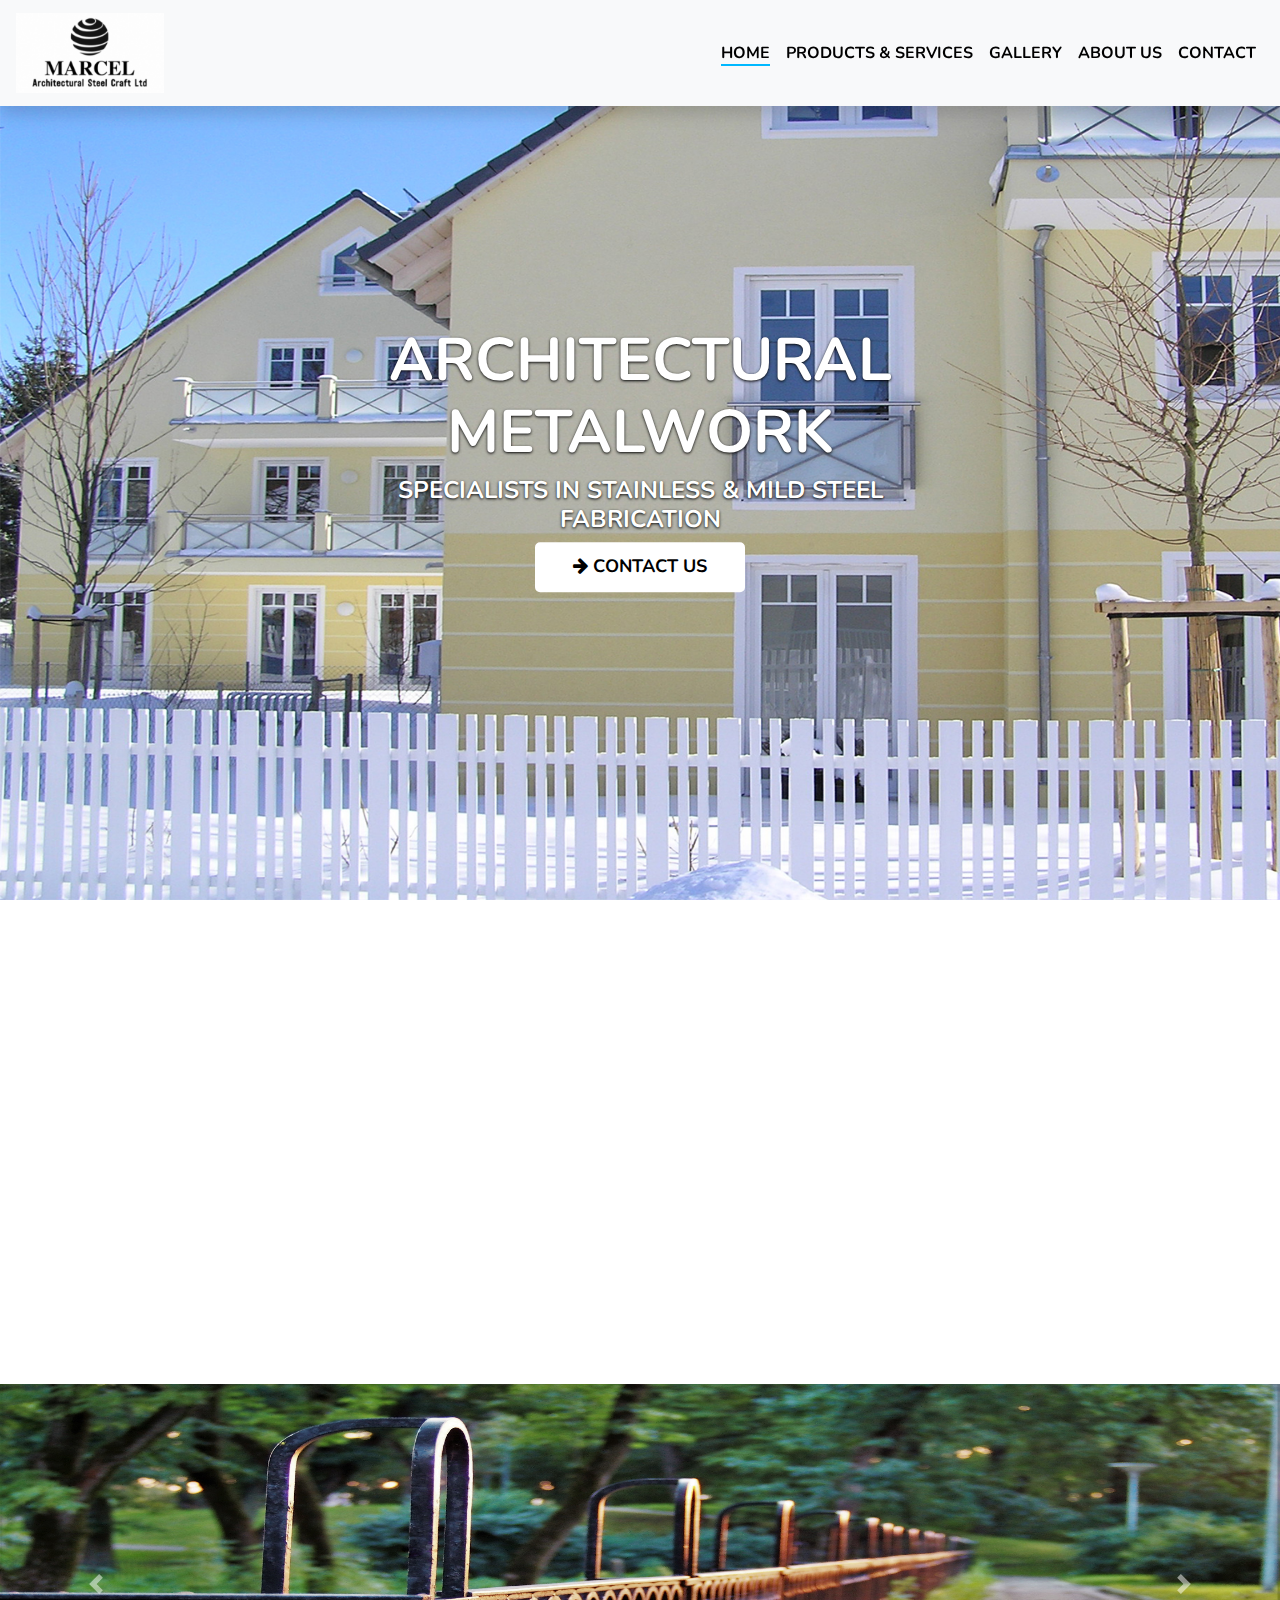
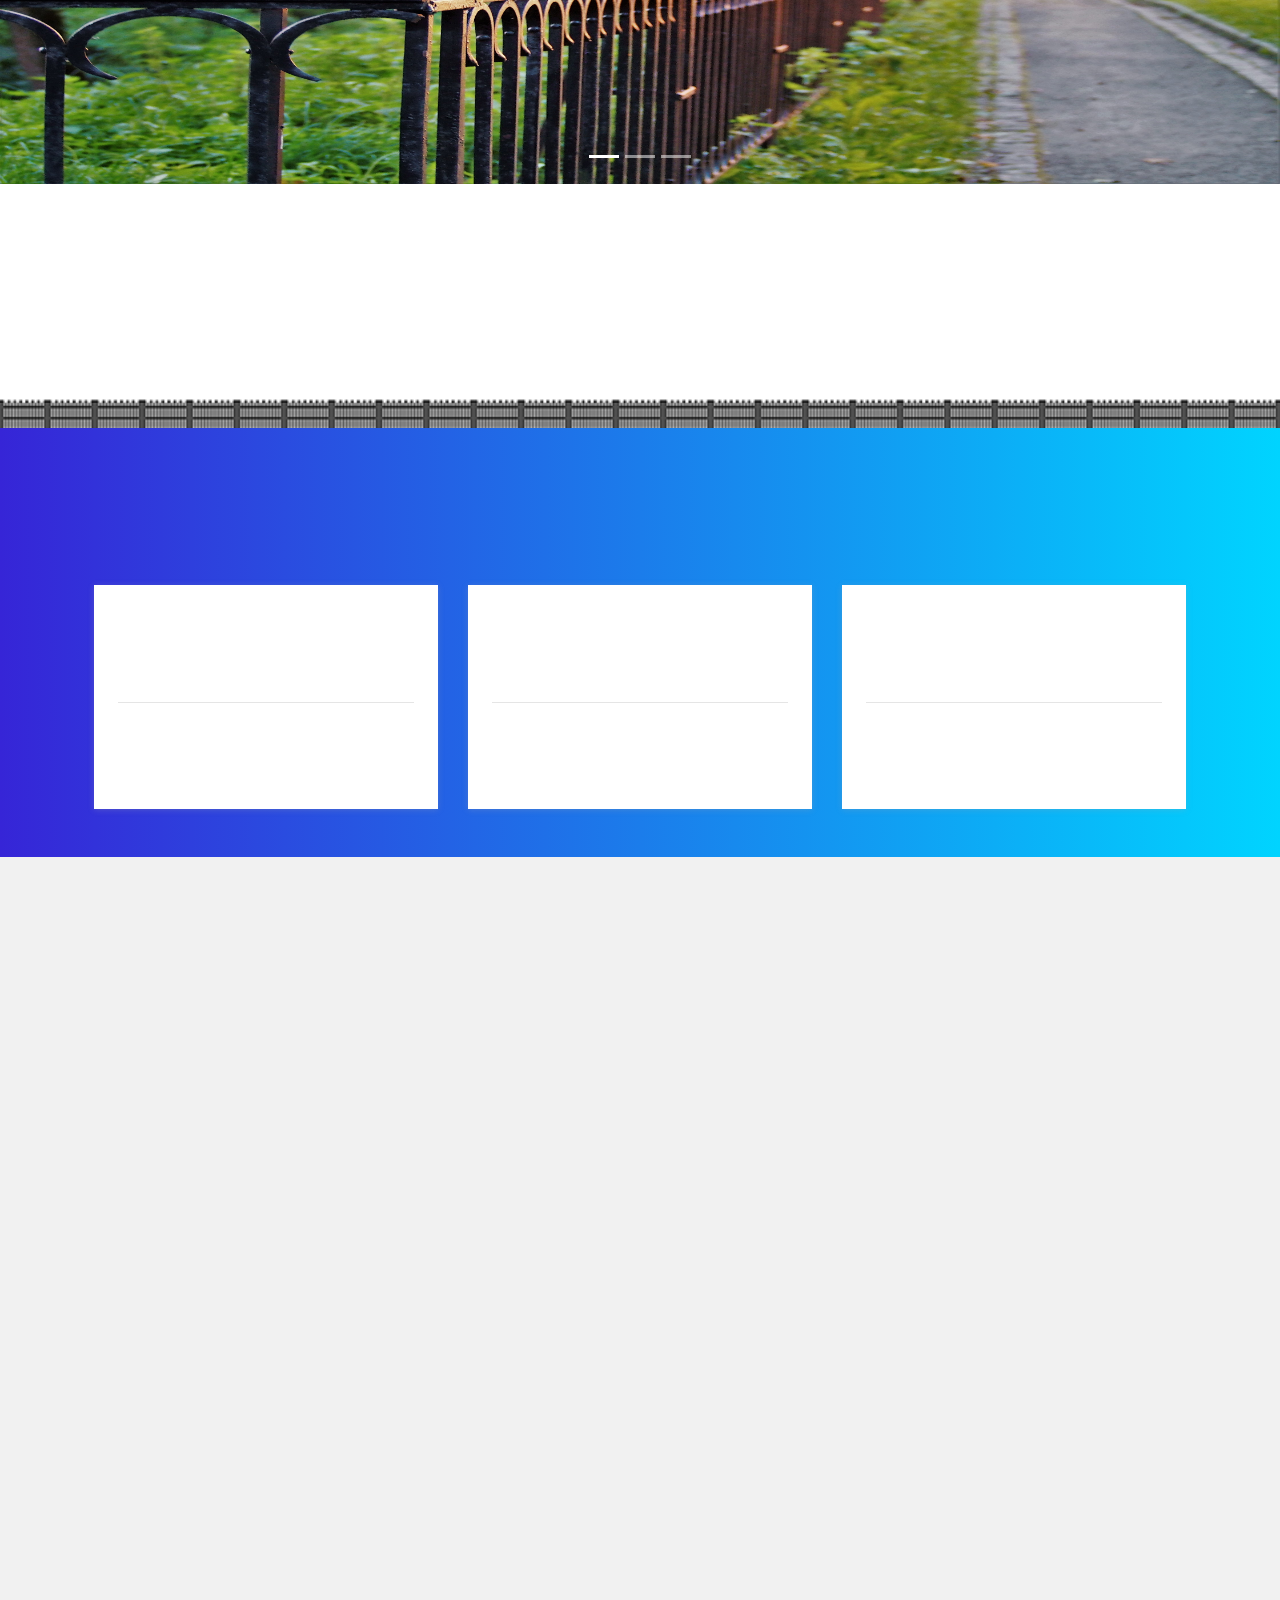
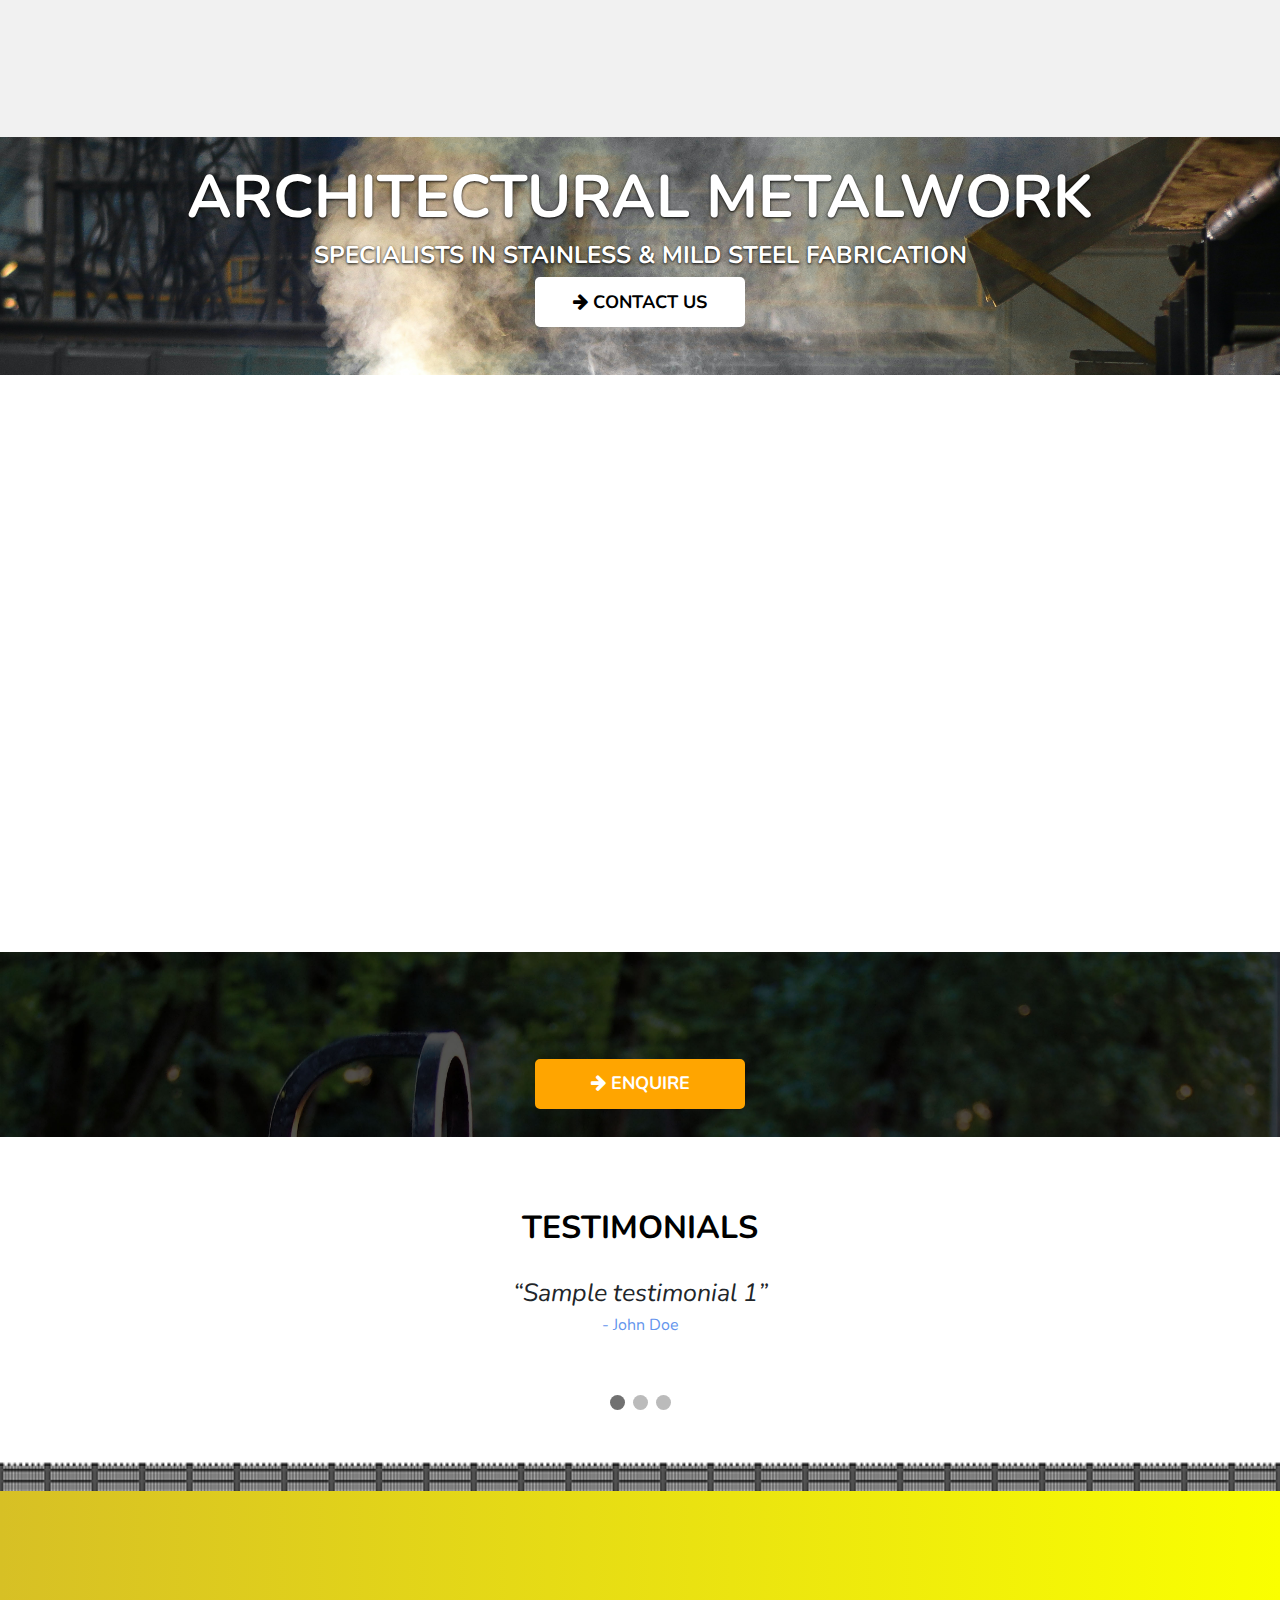
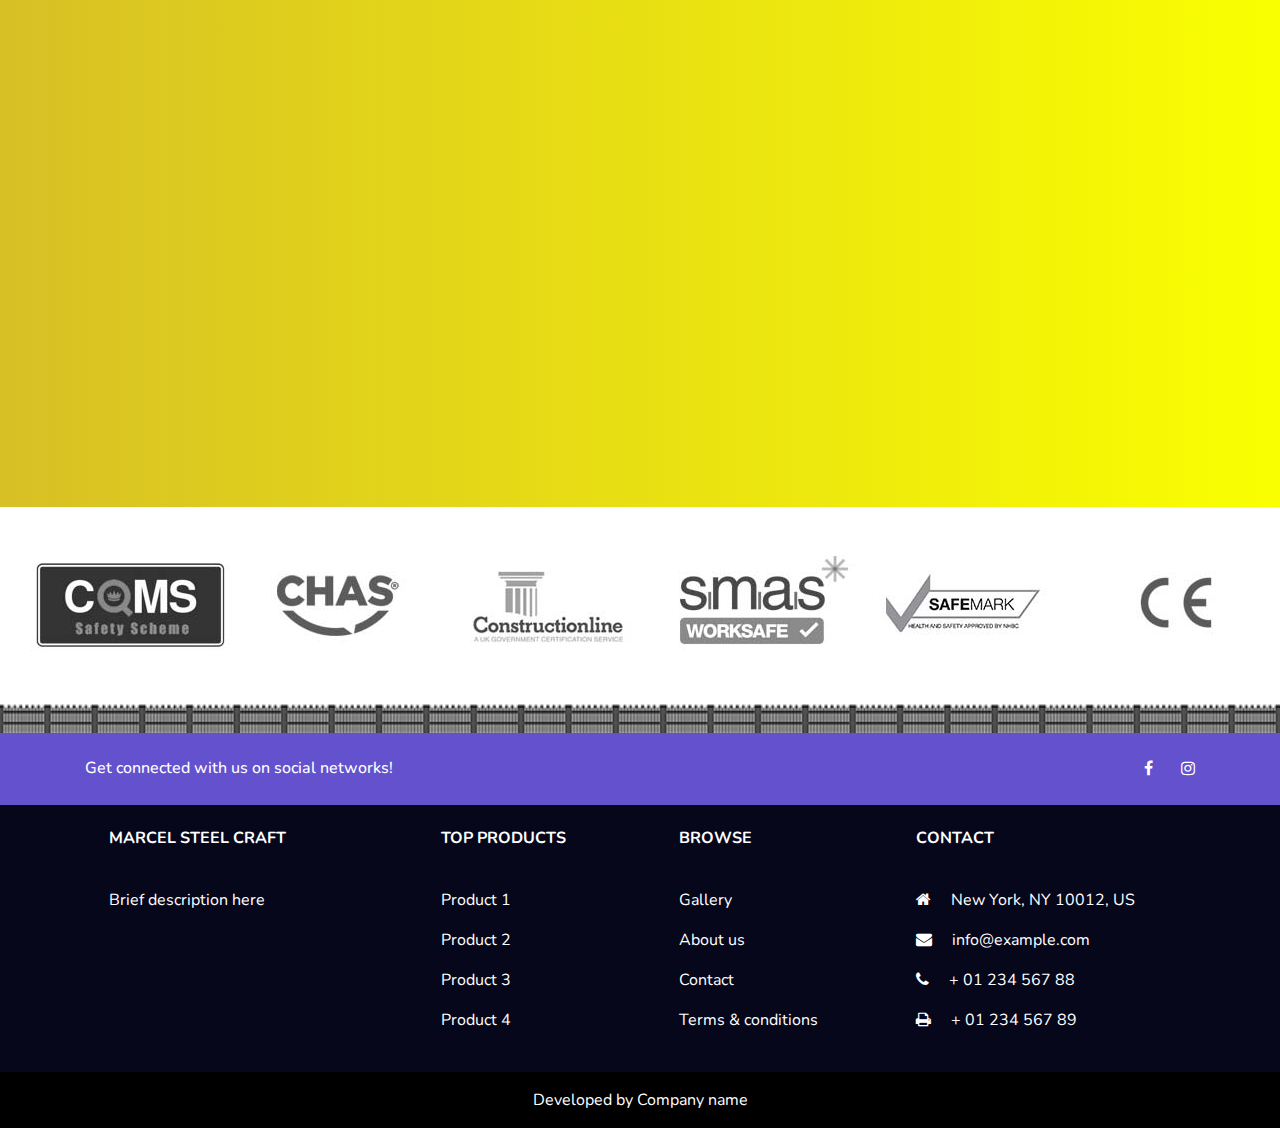
<file: index.html>
<!DOCTYPE html>
<html>
   <head>
      <title>Home</title>
      <meta charset="utf-8">
      <meta name="viewport" content="width=device-width, initial-scale=1">
      <script src="https://ajax.googleapis.com/ajax/libs/jquery/3.5.1/jquery.min.js"></script>
      <script src="script.js"></script>
      <link rel="stylesheet" href="style.css" />
      <link rel="stylesheet" href="https://stackpath.bootstrapcdn.com/font-awesome/4.7.0/css/font-awesome.min.css" />
      <link rel="stylesheet" href="https://maxcdn.bootstrapcdn.com/bootstrap/4.5.2/css/bootstrap.min.css" />
      <script src="https://maxcdn.bootstrapcdn.com/bootstrap/4.5.2/js/bootstrap.min.js"></script>
      <link rel="stylesheet" href="https://unpkg.com/aos@next/dist/aos.css" />
      <link rel="stylesheet" href="https://stackpath.bootstrapcdn.com/font-awesome/4.7.0/css/font-awesome.min.css" />
      <link rel="shortcut icon" type="image/png" href="" />
   </head>
   <body>
      <nav id="navbar" class="navbar nav-cu navbar-expand-md bg-light fixed-top shadow justify-content-between">
         <a class="navbar-brand" href="#">
         <img id="logo"src="logo_.png" height="80">
         </a>
         <button class="navbar-toggler" type="button" data-toggle="collapse" data-target="#collapsibleNavbar">
         <span class="navbar-toggler-icon"></span>
         </button>
         <div class="navbar-collapse collapse w-100 order-3 dual-collapse2">
            <ul class="navbar-nav ml-auto font-weight-bold">
               <li class="nav-item">
                  <a class="nav-link" href="index.html"><span  style="border-bottom:2px solid #00b8ff; width: 5px;">HOME</span></a>
               </li>
               <li class="nav-item">
                  <a class="nav-link" href="#">PRODUCTS & SERVICES</a>
               </li>
               <li class="nav-item">
                  <a class="nav-link" href="gallery.html">GALLERY</a>
               </li>
               <li class="nav-item">
                  <a class="nav-link" href="about.html">ABOUT US</a>
               </li>
               <li class="nav-item">
                  <a class="nav-link" href="contact.html">CONTACT</a>
               </li>
            </ul>
         </div>
      </nav>
      <div class="container-fluid first">
         <div class="content-box">
            <hr style="border-top: transparent;!important;" />
            <h1 class="first-text text-center">ARCHITECTURAL METALWORK</h1>
            <h4 class="text-center" style="font-weight: bold; color: white; text-shadow: 0px 1px 3px #000000;">SPECIALISTS IN STAINLESS & MILD STEEL FABRICATION</h4>
            <div class="text-center">
               <a href="contact.html"> <button class="button_gen text-center"><i class="fa fa-arrow-right" aria-hidden="true"></i> CONTACT US</button></a>
            </div>
         </div>
      </div>
      <br />
      <br />
      <div class="container text-center pt-2" data-aos="fade-right" data-aos-once="true">
         <div class="col-12 col-md-7 container">
            <div class="m-4">
               <div class="row text-center">
                  <div class="col-12">
                     <h2 style="color: grey;">STEELCRAFT SPECIALISTS IN</h2>
                     <h2 class="font-weight-bold" style="font-size: 50px;">BESPOKE DESIGN</h2>
                  </div>
                  <div class="col-12">
                     <p style="line-height: 2;">
                        A family-run manufacturer established in 1989 based in Chester-le-Street, County Durham and primarily serving the North East but also selling nationwide via Forjj. Fabricators of architectural metalwork
                        including railings, gates, balustrade, handrail, stairs, balconies and secondary steelwork.
                     </p>
                  <a href="about.html">    <button class="button_gen_"><i class="fa fa-arrow-right" aria-hidden="true"></i> KNOW MORE</button> </a>
                  </div>
               </div>
            </div>
         </div>
      </div>
      <br />
      <br />
      <br />
      <div id="demo" class="carousel slide" data-ride="carousel">
         <ul class="carousel-indicators">
            <li data-target="#demo" data-slide-to="0" class="active"></li>
            <li data-target="#demo" data-slide-to="1"></li>
            <li data-target="#demo" data-slide-to="2"></li>
         </ul>
         <div class="carousel-inner">
            <div class="carousel-item active">
               <img class="carousel-image" src="c1.jpg" alt="" />
            </div>
            <div class="carousel-item">
               <img class="carousel-image" src="c2.jpg" alt="" />
            </div>
            <div class="carousel-item">
               <img class="carousel-image" src="c3.jpg" alt="" />
            </div>
         </div>
         <a class="carousel-control-prev" href="#demo" data-slide="prev">
         <span class="carousel-control-prev-icon"></span>
         </a>
         <a class="carousel-control-next" href="#demo" data-slide="next">
         <span class="carousel-control-next-icon"></span>
         </a>
      </div>
      <br />
      <div class="container pb-4 mt-2" data-aos="fade-right" data-aos-once="true">
         <div class="col-12 text-center pb-4">
            <h2 class="font-weight-bold">GOT A METALWORK PROJECT IN MIND</h2>
            <h4 style="color: #73ea36;">TALK TO US ABOUT OUR BESPOKE PROCESS</h4>
        <a href="contact.html">     <button class="button_gen_"><i class="fa fa-arrow-right" aria-hidden="true"></i> ENQUIRE</button> </a>
         </div>
      </div>
      <div class="container-fluid bggrid"> </div>
      <div class="text-center b_grey">
         <div class="container p-4">
            <div class="col-12 text-left" data-aos="fade-right" data-aos-once="true">
               <h3 style="color: white;">
                  STEELCRAFT SPECIALISTS IN
               </h3>
               <h2 style="color: white; font-size: 50px;">BESPOKE DESIGN</h2>
            </div>
            <div class="row text-center pb-4 mt-4">
               <div class="col-md-4">
                  <div class="p-4 card_new mt-2">
                     <h2 data-aos="fade-bottom" data-aos-once="true">Sample title one goes here</h2>
                     <hr />
                     <h4 data-aos="fade-bottom" data-aos-once="true">Sample desc one goes here</h4>
                  </div>
               </div>
               <div class="col-md-4">
                  <div class="p-4 card_new mt-2">
                     <h2 data-aos="fade-bottom" data-aos-once="true">Sample title two goes here</h2>
                     <hr />
                     <h4 data-aos="fade-bottom" data-aos-once="true">Sample desc one goes here</h4>
                  </div>
               </div>
               <div class="col-md-4">
                  <div class="p-4 card_new mt-2">
                     <h2 data-aos="fade-bottom" data-aos-once="true">Sample title three goes here</h2>
                     <hr />
                     <h4 data-aos="fade-bottom" data-aos-once="true">Sample desc one goes here</h4>
                  </div>
               </div>
            </div>
         </div>
      </div>
      <div class="text-center" style="background-color: #f1f1f1;">
         <br />
         <div class="container mt-2">
            <div class="col-12 text-left" data-aos="fade-left" data-aos-once="true">
               <h3 style="color: grey;">
                  OUR PRODUCTS
               </h3>
               <h2 style="color: black;">BESPOKE DESIGN</h2>
               <br />
            </div>
            <div class="row pb-4" data-aos="fade-right" data-aos-once="true">
               <div class="col-md-6 mb-4">
                  <img class="p_img" src="pimg.jpg" />
                  <h5 class="img_att">Interior fencing</h5>
               </div>
               <div class="col-md-6 mb-4" data-aos="fade-left" data-aos-once="true">
                  <img class="p_img" src="pimg.jpg" />
                  <h5 class="img_att">Interior fencing</h5>
               </div>
               <div class="col-md-6 mb-4" data-aos="fade-right" data-aos-once="true">
                  <img class="p_img" src="pimg.jpg" />
                  <h5 class="img_att">Interior fencing</h5>
               </div>
               <div class="col-md-6 mb-4" data-aos="fade-left" data-aos-once="true">
                  <img class="p_img" src="pimg.jpg" />
                  <h5 class="img_att">Interior fencing</h5>
               </div>
            </div>
         </div>
      </div>
      <section id="second">
         <div class="container-fluid second pb-4">
            <div class="text-center pb-4">
               <div class="row h-10 align-items-center justify-content-center text-center">
                  <div class="col-lg-10 align-self-end">
                     <h1 class="first-text text-center mt-4">ARCHITECTURAL METALWORK</h1>
                     <h4 class="text-center" style="font-weight: bold; color: white; text-shadow: 0px 1px 3px #000000;">SPECIALISTS IN STAINLESS & MILD STEEL FABRICATION</h4>
                     <div class="text-center">
                      <a href="contact.html">   <button class="button_gen text-center"><i class="fa fa-arrow-right" aria-hidden="true"></i> CONTACT US</button> </a>
                     </div>
                  </div>
               </div>
            </div>
         </div>
      </section>
      <br />
      <br />
      <br />
      <div class="row">
         <div class="col-12 text-center mb-4" data-aos="fade-right" data-aos-once="true">
            <h2 class="font-weight-bold">LOCATE US</h2>
         </div>
         <div class="col-12 col-md-6" data-aos="fade-top" data-aos-once="true">
            <h4 class="mb-4 text-center" style="text-transform: uppercase; color: black;">Head office address</h4>
            <iframe
               src="https://www.google.com/maps/embed?pb=!1m18!1m12!1m3!1d2403.999600824907!2d-1.484354984682574!3d52.948430212142725!2m3!1f0!2f0!3f0!3m2!1i1024!2i768!4f13.1!3m3!1m2!1s0x4879f15f07271345%3A0xe68c64ccff69f2b8!2s35%20Church%20Ln%20N%2C%20Darley%20Abbey%2C%20Derby%20DE22%201ES%2C%20UK!5e0!3m2!1sen!2sin!4v1624908049182!5m2!1sen!2sin"
               width="100%"
               height="350"
               style="border: 0;"
               allowfullscreen=""
               loading="lazy"
               ></iframe>
         </div>
         <div class="col-12 col-md-6" data-aos="fade-top" data-aos-once="true">
            <h4 class="mb-4 text-center" style="text-transform: uppercase; color: black;">Warehouse address</h4>
            <iframe
               src="https://www.google.com/maps/embed?pb=!1m18!1m12!1m3!1d2413.2165246130107!2d-1.2174702846897447!3d52.78240362450243!2m3!1f0!2f0!3f0!3m2!1i1024!2i768!4f13.1!3m3!1m2!1s0x4879e74acd8ff305%3A0xbac75e237614243f!2sOaks%20Industrial%20Estate%2C%20Festival%20Dr%2C%20Loughborough%20LE11%205XN%2C%20UK!5e0!3m2!1sen!2sin!4v1624908937780!5m2!1sen!2sin"
               width="100%"
               height="350"
               style="border: 0;"
               allowfullscreen=""
               loading="lazy"
               ></iframe>
         </div>
      </div>
      <div class="container-fluid pb-1 mt-4 enquire">
         <div class="p-4 col-12 text-center">
            <h2 class="font-weight-bold" data-aos="fade-right" data-aos-once="true" style="color: #fff;">FROM DESIGN TO INSTALL</h2>
            <h4 style="color: #73ea36;" data-aos="fade-right" data-aos-once="true">TALK TO US ABOUT OUR BESPOKE PROCESS</h4>
           <a href="contact.html">  <button class="btn_enquire"><i class="fa fa-arrow-right" aria-hidden="true"></i> ENQUIRE</button> </a>
         </div>
      </div>
      <br />
      <br />
      <div class="container slideshow-container mt-4">
         <h2 class="font-weight-bold text-center" style="color: #000;">TESTIMONIALS</h2>
         <div class="mySlides">
            <q>Sample testimonial 1</q>
            <p class="author">- John Doe</p>
         </div>
         <div class="mySlides">
            <q>Sample testimonial 2</q>
            <p class="author">- Samuel</p>
         </div>
         <div class="mySlides">
            <q>Sample testimonial 3</q>
            <p class="author">- Richard</p>
         </div>
         <a class="prev" onclick="plusSlides(-1)">❮</a>
         <a class="next" onclick="plusSlides(1)">❯</a>
      </div>
      <div class="dot-container">
         <span class="dot" onclick="currentSlide(1)"></span>
         <span class="dot" onclick="currentSlide(2)"></span>
         <span class="dot" onclick="currentSlide(3)"></span>
      </div>
      <br />
      <div class="container-fluid bggrid"> </div>
      <section id="form" class="contact">
         <div class="container p-4">
            <div class="row">
               <div class="col-md-6 mt-4" data-aos="fade-right" data-aos-once="true">
                  <h2 class="font-weight-bold">CONTACT US</h2>
                  <h5>Fill out this form and we will get back to you soon</h5>
                  <hr />
               </div>
               <div class="col-md-6 mt-4" data-aos="fade-left" data-aos-once="true">
                  <div class="card card_bg shadow">
                     <div class="card-body text-center">
                        <div class="form-group">
                           <label class="float-left font-weight-bold">Name:</label>
                           <input type="email" class="form-control c_form_input" />
                        </div>
                        <div class="form-group">
                           <label class="float-left font-weight-bold">Phone:</label>
                           <input type="text" class="form-control c_form_input" />
                        </div>
                        <div class="form-group">
                           <label class="float-left font-weight-bold">Email address:</label>
                           <input type="email" class="form-control c_form_input" />
                        </div>
                        <div class="form-group">
                           <label class="float-left font-weight-bold">Message:</label>
                           <textarea rows="5" class="form-control c_form_input"> </textarea>
                        </div>
                        <button type="submit" class="btn btn_submit">Submit</button>
                     </div>
                  </div>
               </div>
            </div>
         </div>
         <br />
      </section>
      <br />
      <br />
      <div class="container-fluid">
         <div class="container-fluid">
            <div class="row text-center">
               <div class="col-md-2 col-12">
                  <img src="coms-safety-scheme.jpg" width="" />
               </div>
               <div class="col-md-2 col-12">
                  <img src="chas.jpg" width="" />
               </div>
               <div class="col-md-2 col-12">
                  <img src="constructionline.jpg" width="" />
               </div>
               <div class="col-md-2 col-12">
                  <img src="smas.jpg" width="" />
               </div>
               <div class="col-md-2 col-12">
                  <img src="safemark.jpg" width="" />
               </div>
               <div class="col-md-2 col-12">
                  <img src="ce.jpg" width="" />
               </div>
            </div>
         </div>
      </div>
      <br />
      <br />
      <div class="container-fluid bggrid"> </div>
      <footer class="page-footer" style="background: #07071b; color: white !important;">
         <div style="background-color: #6351ce;">
            <div class="container">
               <div class="row py-4 d-flex align-items-center">
                  <div class="col-md-6 col-lg-5 text-center text-md-left mb-4 mb-md-0">
                     <h6 class="mb-0">Get connected with us on social networks!</h6>
                  </div>
                  <div class="col-md-6 col-lg-7 text-center text-md-right">
                     <a class="fb-ic">
                     <i class="fa fa-facebook-f white-text mr-4"> </i>
                     </a>
                     <a class="ins-ic">
                     <i class="fa fa-instagram white-text"> </i>
                     </a>
                  </div>
               </div>
            </div>
         </div>
         <div class="container-fluid text-center text-md-left" style="background: #07071b;">
            <div class="container">
               <div class="row mt-4">
                  <div class="col-md-3 col-lg-4 col-xl-3 mx-auto mb-4">
                     <h6 class="text-uppercase font-weight-bold">Marcel steel craft</h6>
                     <hr class="mb-4 mt-0 d-inline-block mx-auto" style="width: 60px;" />

  
  
                     <p>Brief description here</p>
                  </div>
                  <div class="col-md-2 col-lg-2 col-xl-2 mx-auto mb-4">
                     <h6 class="text-uppercase font-weight-bold">Top Products</h6>
                     <hr class="deep-purple accent-2 mb-4 mt-0 d-inline-block mx-auto" style="width: 60px;" />
                     <p>
                        <a href="#!">Product 1</a>
                     </p>
                     <p>
                        <a href="#!">Product 2</a>
                     </p>
                     <p>
                        <a href="#!">Product 3</a>
                     </p>
                     <p>
                        <a href="#!">Product 4</a>
                     </p>
                  </div>
                  <div class="col-md-3 col-lg-2 col-xl-2 mx-auto mb-4">
                     <h6 class="text-uppercase font-weight-bold">Browse</h6>
                     <hr class="deep-purple accent-2 mb-4 mt-0 d-inline-block mx-auto" style="width: 60px;" />
                     <p>
                        <a href="#!">Gallery</a>
                     </p>
                     <p>
                        <a href="#!">About us</a>
                     </p>
                      <p>
                        <a href="#!">Contact</a>
                     </p>
                     <p>
                        <a href="#!">Terms & conditions</a>
                     </p>                    
                  </div>
                  <div class="col-md-4 col-lg-3 col-xl-3 mx-auto mb-md-0 mb-4">
                     <h6 class="text-uppercase font-weight-bold">Contact</h6>
                     <hr class="deep-purple accent-2 mb-4 mt-0 d-inline-block mx-auto" style="width: 60px;" />
                     <p><i class="fa fa-home mr-3"></i> New York, NY 10012, US</p>
                     <p><i class="fa fa-envelope mr-3"></i> info@example.com</p>
                     <p><i class="fa fa-phone mr-3"></i> + 01 234 567 88</p>
                     <p><i class="fa fa-print mr-3"></i> + 01 234 567 89</p>
                  </div>
               </div>
            </div>
         </div>
         <div class="footer-copyright text-center py-3" style="background: #000;">
            Developed by
            <a href="https://mdbootstrap.com/"> Company name</a>
         </div>
      </footer>
      <script src="https://unpkg.com/aos@next/dist/aos.js"></script>
      <script>
         AOS.init();
      </script>
      <script>
         var slideIndex = 1;
         showSlides(slideIndex);
         
         function plusSlides(n) {
           showSlides(slideIndex += n);
         }
         
         function currentSlide(n) {
           showSlides(slideIndex = n);
         }
         
         function showSlides(n) {
         var i;
         var slides = document.getElementsByClassName("mySlides");
         var dots = document.getElementsByClassName("dot");
         if (n > slides.length) {slideIndex = 1}    
         if (n < 1) {slideIndex = slides.length}
         for (i = 0; i < slides.length; i++) {
         slides[i].style.display = "none";  
         }
         for (i = 0; i < dots.length; i++) {
         dots[i].className = dots[i].className.replace(" active", "");
         }
         slides[slideIndex-1].style.display = "block";  
         dots[slideIndex-1].className += " active";
         }
         
         
      </script>
   </body>
</html>
</file>
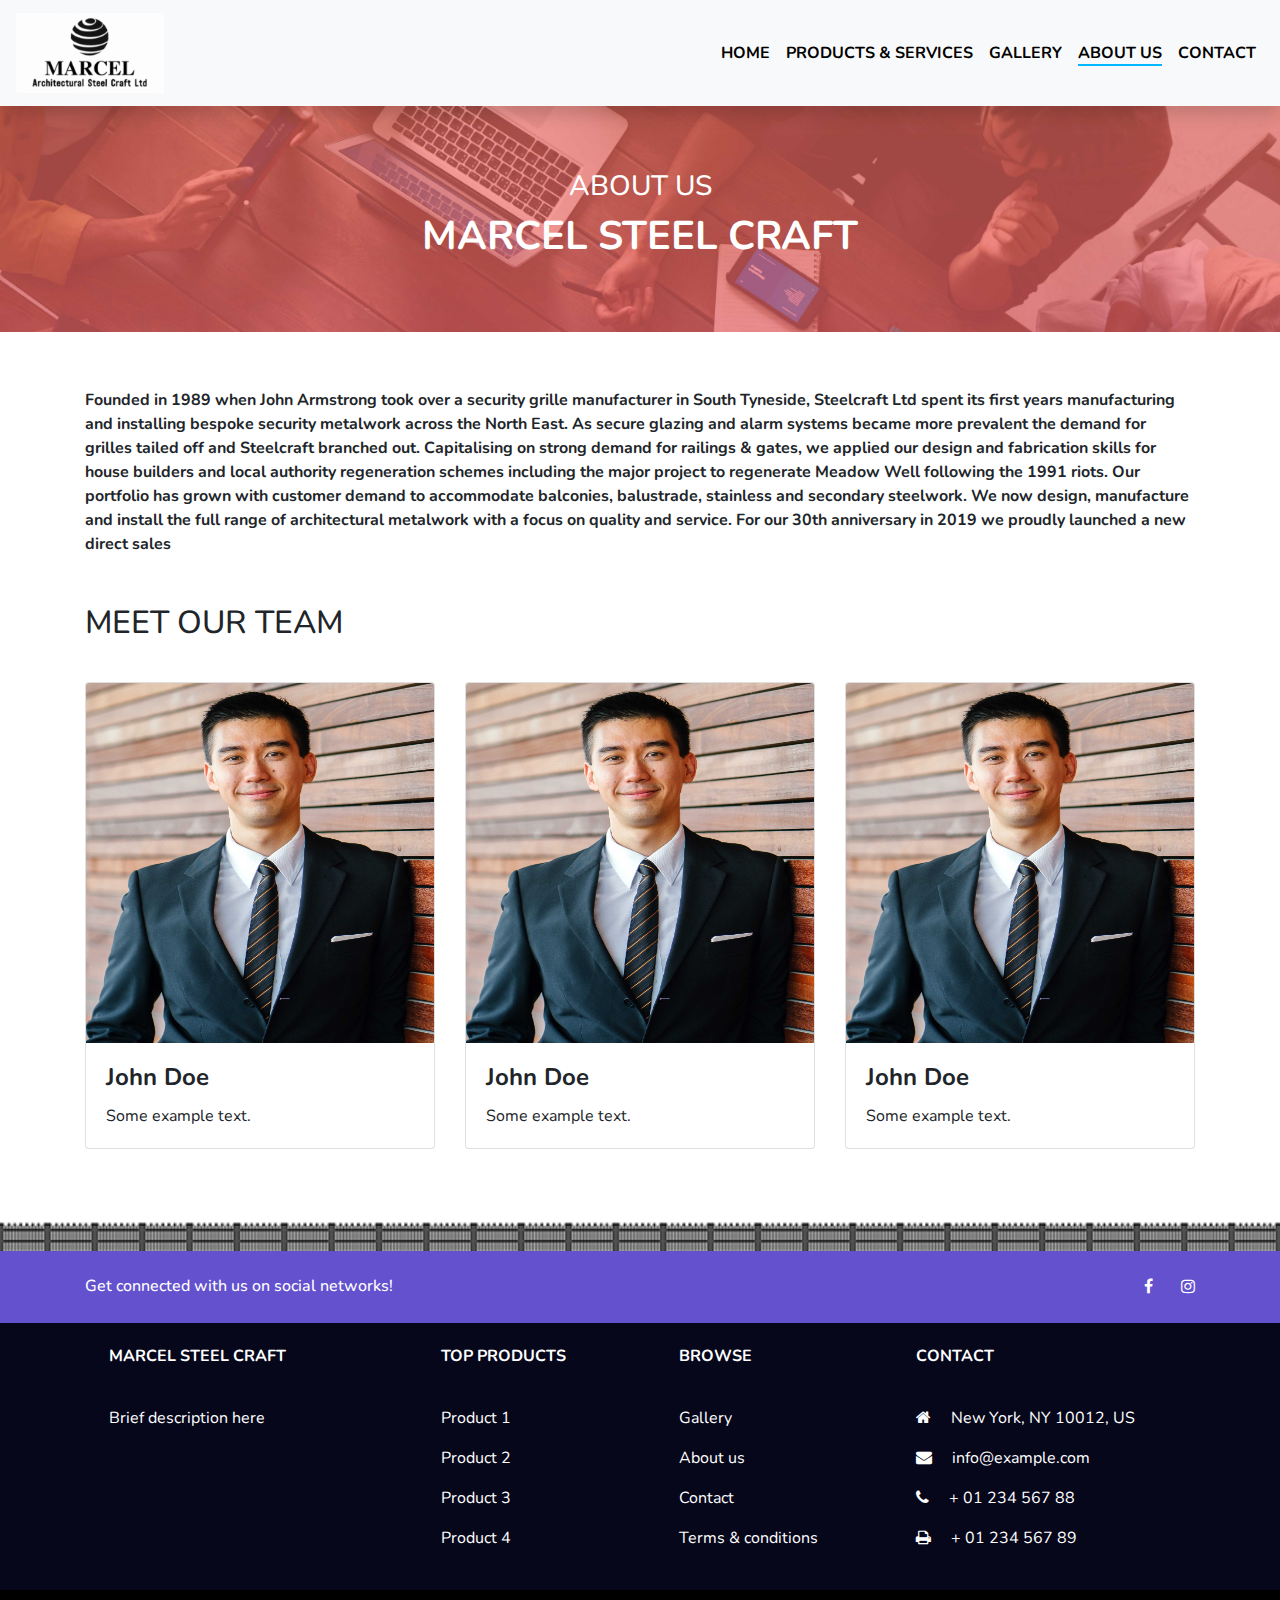
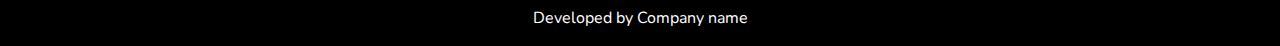
<file: about.html>
<!DOCTYPE html>
<html>
    <head>
        <title>About</title>
        <meta charset="utf-8" />
        <meta name="viewport" content="width=device-width, initial-scale=1" />
        <script src="https://ajax.googleapis.com/ajax/libs/jquery/3.5.1/jquery.min.js"></script>
        <script src="https://script.js"></script>
        <link rel="stylesheet" href="style.css" />
        <link rel="stylesheet" href="style.css" />
        <link rel="stylesheet" href="https://stackpath.bootstrapcdn.com/font-awesome/4.7.0/css/font-awesome.min.css" />
        <link rel="stylesheet" href="https://maxcdn.bootstrapcdn.com/bootstrap/4.5.2/css/bootstrap.min.css" />
        <script src="https://maxcdn.bootstrapcdn.com/bootstrap/4.5.2/js/bootstrap.min.js"></script>
        <link rel="stylesheet" href="https://unpkg.com/aos@next/dist/aos.css" />
        <link rel="stylesheet" href="https://stackpath.bootstrapcdn.com/font-awesome/4.7.0/css/font-awesome.min.css" />
        <link rel="shortcut icon" type="image/png" href="" />
    </head>
    <body>
        <nav id="navbar" class="navbar nav-cu navbar-expand-md bg-light shadow justify-content-between">
            <a class="navbar-brand" href="#">
                <img id="logo" src="logo_.png" height="80" />
            </a>
            <button class="navbar-toggler" type="button" data-toggle="collapse" data-target="#collapsibleNavbar">
                <span class="navbar-toggler-icon"></span>
            </button>
            <div class="navbar-collapse collapse w-100 order-3 dual-collapse2">
                <ul class="navbar-nav ml-auto font-weight-bold">
                    <li class="nav-item">
                        <a class="nav-link" href="index.html">HOME</a>
                    </li>
                    <li class="nav-item">
                        <a class="nav-link" href="#">PRODUCTS & SERVICES</a>
                    </li>
                    <li class="nav-item">
                        <a class="nav-link" href="gallery.html">GALLERY</a>
                    </li>
                    <li class="nav-item">
                        <a class="nav-link" href="about.html"><span style="border-bottom: 2px solid #00b8ff; width: 5px;">ABOUT US</span></a>
                    </li>
                    <li class="nav-item">
                        <a class="nav-link" href="contact.html">CONTACT</a>
                    </li>
                </ul>
            </div>
        </nav>



  <div id="about" class="container-fluid">
  <div class="jumbotron" style="background: none!important;">
    <div class="container text-center" style="">
    <h3>ABOUT US</h3>
    <h1 class="font-weight-bold text-center">MARCEL STEEL CRAFT</h1>  
</div>
  </div>
</div>

<div class="container font-weight-bold pt-4"> 
   
   

        Founded in 1989 when John Armstrong took over a security grille manufacturer in South Tyneside, Steelcraft Ltd spent its first years manufacturing and installing bespoke security metalwork across the North East.

As secure glazing and alarm systems became more prevalent the demand for grilles tailed off and Steelcraft branched out. Capitalising on strong demand for railings & gates, we applied our design and fabrication skills for house builders


 
and local authority regeneration schemes including the major project to regenerate Meadow Well following the 1991 riots. Our portfolio has grown with customer demand to accommodate balconies, balustrade, stainless and secondary steelwork. We now design, manufacture and install the full range of architectural metalwork with a focus on quality and service.

For our 30th anniversary in 2019 we proudly launched a new direct sales


</div>
</div>
<br>
<br>


<div class="container">
    <h2>MEET OUR TEAM</h2><br>
    <div class="row"> 
        <div class="col-md-4">  
                <div class="card mt-2" >
                  <img class="card-img-top" src="mett.jpg" alt="Card image" height="360">
                  <div class="card-body">
                    <h4 class="card-title font-weight-bold">John Doe</h4>
                    <p class="card-text">Some example text.</p>                    
                  </div>           
            </div>                    
        </div>

        <div class="col-md-4">  
                <div class="card  mt-2" >
                  <img class="card-img-top" src="mett.jpg" alt="Card image" height="360">
                  <div class="card-body">
                    <h4 class="card-title font-weight-bold">John Doe</h4>
                    <p class="card-text">Some example text.</p>                    
                  </div>           
            </div>                    
        </div>


        <div class="col-md-4">  
                <div class="card  mt-2">
                  <img class="card-img-top" src="mett.jpg" alt="Card image" height="360">
                  <div class="card-body">
                    <h4 class="card-title font-weight-bold">John Doe</h4>
                    <p class="card-text">Some example text.</p>                  
                  </div>           
            </div>                    
        </div>
    </div>
</div>


<br>
<br>
<br>




       <div class="container-fluid bggrid"> </div>
        <footer class="page-footer" style="background: #07071b; color: white !important;">
         <div style="background-color: #6351ce;">
            <div class="container">
               <div class="row py-4 d-flex align-items-center">
                  <div class="col-md-6 col-lg-5 text-center text-md-left mb-4 mb-md-0">
                     <h6 class="mb-0">Get connected with us on social networks!</h6>
                  </div>
                  <div class="col-md-6 col-lg-7 text-center text-md-right">
                     <a class="fb-ic">
                     <i class="fa fa-facebook-f white-text mr-4"> </i>
                     </a>
                     <a class="ins-ic">
                     <i class="fa fa-instagram white-text"> </i>
                     </a>
                  </div>
               </div>
            </div>
         </div>
         <div class="container-fluid text-center text-md-left" style="background: #07071b;">
            <div class="container">
               <div class="row mt-4">
                  <div class="col-md-3 col-lg-4 col-xl-3 mx-auto mb-4">
                     <h6 class="text-uppercase font-weight-bold">Marcel steel craft</h6>
                     <hr class="mb-4 mt-0 d-inline-block mx-auto" style="width: 60px;" />

  
  
                     <p>Brief description here</p>
                  </div>
                  <div class="col-md-2 col-lg-2 col-xl-2 mx-auto mb-4">
                     <h6 class="text-uppercase font-weight-bold">Top Products</h6>
                     <hr class="deep-purple accent-2 mb-4 mt-0 d-inline-block mx-auto" style="width: 60px;" />
                     <p>
                        <a href="#!">Product 1</a>
                     </p>
                     <p>
                        <a href="#!">Product 2</a>
                     </p>
                     <p>
                        <a href="#!">Product 3</a>
                     </p>
                     <p>
                        <a href="#!">Product 4</a>
                     </p>
                  </div>
                  <div class="col-md-3 col-lg-2 col-xl-2 mx-auto mb-4">
                     <h6 class="text-uppercase font-weight-bold">Browse</h6>
                     <hr class="deep-purple accent-2 mb-4 mt-0 d-inline-block mx-auto" style="width: 60px;" />
                     <p>
                        <a href="#!">Gallery</a>
                     </p>
                     <p>
                        <a href="#!">About us</a>
                     </p>
                      <p>
                        <a href="#!">Contact</a>
                     </p>
                     <p>
                        <a href="#!">Terms & conditions</a>
                     </p>                    
                  </div>
                  <div class="col-md-4 col-lg-3 col-xl-3 mx-auto mb-md-0 mb-4">
                     <h6 class="text-uppercase font-weight-bold">Contact</h6>
                     <hr class="deep-purple accent-2 mb-4 mt-0 d-inline-block mx-auto" style="width: 60px;" />
                     <p><i class="fa fa-home mr-3"></i> New York, NY 10012, US</p>
                     <p><i class="fa fa-envelope mr-3"></i> info@example.com</p>
                     <p><i class="fa fa-phone mr-3"></i> + 01 234 567 88</p>
                     <p><i class="fa fa-print mr-3"></i> + 01 234 567 89</p>
                  </div>
               </div>
            </div>
         </div>
         <div class="footer-copyright text-center py-3" style="background: #000;">
            Developed by
            <a href="https://mdbootstrap.com/"> Company name</a>
         </div>
      </footer>

       
 
      <script src="https://unpkg.com/aos@next/dist/aos.js"></script>
      <script>
         AOS.init();
      </script>
      <script>
         var slideIndex = 1;
         showSlides(slideIndex);
         
         function plusSlides(n) {
           showSlides(slideIndex += n);
         }
         
         function currentSlide(n) {
           showSlides(slideIndex = n);
         }
         
         function showSlides(n) {
         var i;
         var slides = document.getElementsByClassName("mySlides");
         var dots = document.getElementsByClassName("dot");
         if (n > slides.length) {slideIndex = 1}    
         if (n < 1) {slideIndex = slides.length}
         for (i = 0; i < slides.length; i++) {
         slides[i].style.display = "none";  
         }
         for (i = 0; i < dots.length; i++) {
         dots[i].className = dots[i].className.replace(" active", "");
         }
         slides[slideIndex-1].style.display = "block";  
         dots[slideIndex-1].className += " active";
         }
         
         
      </script>

      <script>
         
            window.onscroll = function() {scrollFunction()};

function scrollFunction() {
  if (document.body.scrollTop > 80 || document.documentElement.scrollTop > 80) {
    document.getElementById("navbar").style.height = "auto";
   document.getElementById("navbar").style.transition = "1s";
    document.getElementById("logo").style.height = "42px";
    document.getElementById("logo").style.wdith = "100px!important";

  } else {
    document.getElementById("logo").style.height = "80px";
    document.getElementById("logo").style.wdith = "140px";
   document.getElementById("navbar").style.height = "auto";
  }
}

      </script>

    </body>
</html>
</file>
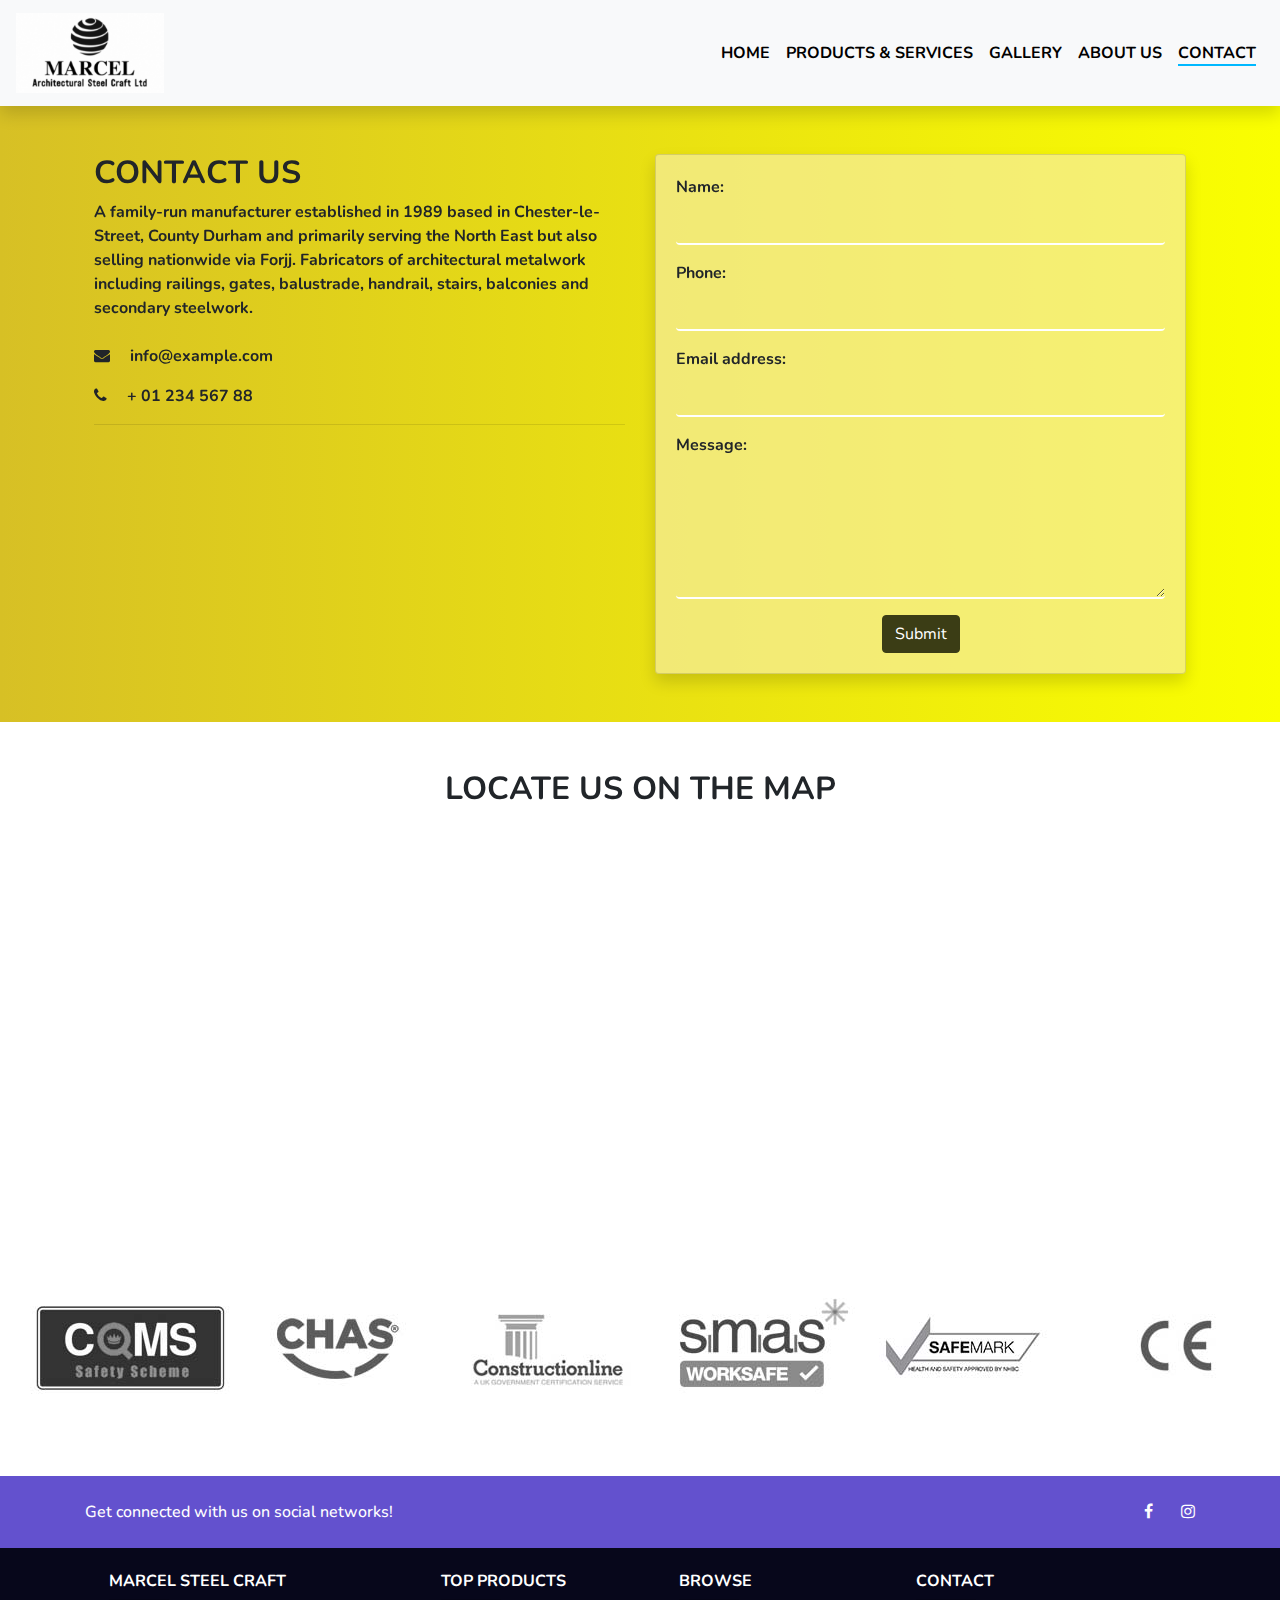
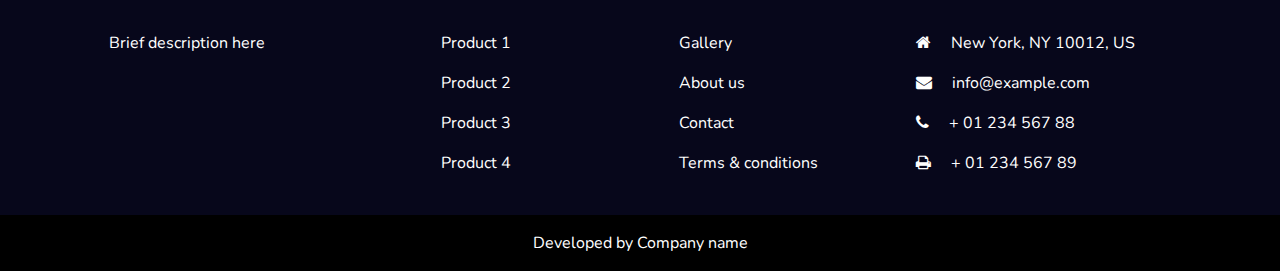
<file: contact.html>
<!DOCTYPE html>
<html>
    <head>
        <title>Contact</title>
        <meta charset="utf-8" />
        <meta name="viewport" content="width=device-width, initial-scale=1" />
        <script src="https://ajax.googleapis.com/ajax/libs/jquery/3.5.1/jquery.min.js"></script>
        <script src="https://script.js"></script>
        <link rel="stylesheet" href="style.css" />
        <link rel="stylesheet" href="style.css" />
        <link rel="stylesheet" href="https://stackpath.bootstrapcdn.com/font-awesome/4.7.0/css/font-awesome.min.css" />
        <link rel="stylesheet" href="https://maxcdn.bootstrapcdn.com/bootstrap/4.5.2/css/bootstrap.min.css" />
        <script src="https://maxcdn.bootstrapcdn.com/bootstrap/4.5.2/js/bootstrap.min.js"></script>
        <link rel="stylesheet" href="https://unpkg.com/aos@next/dist/aos.css" />
        <link rel="stylesheet" href="https://stackpath.bootstrapcdn.com/font-awesome/4.7.0/css/font-awesome.min.css" />
        <link rel="shortcut icon" type="image/png" href="" />
    </head>
    <body>
        <nav id="navbar" class="navbar nav-cu navbar-expand-md bg-light shadow justify-content-between">
         <a class="navbar-brand" href="#">
         <img id="logo"src="logo_.png" height="80">
         </a>
         <button class="navbar-toggler" type="button" data-toggle="collapse" data-target="#collapsibleNavbar">
         <span class="navbar-toggler-icon"></span>
         </button>
         <div class="navbar-collapse collapse w-100 order-3 dual-collapse2">
            <ul class="navbar-nav ml-auto font-weight-bold">
               <li class="nav-item">
                  <a class="nav-link" href="index.html">HOME</a>
               </li>
               <li class="nav-item">
                  <a class="nav-link" href="#">PRODUCTS & SERVICES</a>
               </li>
               <li class="nav-item">
                  <a class="nav-link" href="gallery.html">GALLERY</a>
               </li>
               <li class="nav-item">
                  <a class="nav-link" href="about.html">ABOUT US</a>
               </li>
               <li class="nav-item">
                  <a class="nav-link" href="contact.html"><span  style="border-bottom:2px solid #00b8ff; width: 5px;">CONTACT</span></a>
               </li>
            </ul>
         </div>
      </nav>



         <section id="form" class="contact">
            <div class="container p-4">
                <div class="row">
                    <div class="col-md-6 mt-4" data-aos="fade-right" data-aos-once="true">
                        <h2 class="font-weight-bold">CONTACT US</h2>
                       <div class="font-weight-bold">                    
                    A family-run manufacturer established in 1989 based in Chester-le-Street, County Durham and primarily serving the North East but also selling nationwide via Forjj. Fabricators of architectural metalwork including railings, gates, balustrade, handrail, stairs, balconies and secondary steelwork.
                    <div class="mt-4">
                    <p><i class="fa fa-envelope mr-3"></i> info@example.com</p>
                    <p><i class="fa fa-phone mr-3"></i> + 01 234 567 88</p>
                            
                        </div>
                </div>
                        <hr />
                    </div>

                    <div class="col-md-6 mt-4" data-aos="fade-left" data-aos-once="true">
                        <div class="card card_bg shadow">
                            <div class="card-body text-center">
                                <div class="form-group">
                                    <label class="float-left font-weight-bold">Name:</label>
                                    <input type="email" class="form-control c_form_input" />
                                </div>
                                <div class="form-group">
                                    <label class="float-left font-weight-bold">Phone:</label>
                                    <input type="text" class="form-control c_form_input" />
                                </div>
                                <div class="form-group">
                                    <label class="float-left font-weight-bold">Email address:</label>
                                    <input type="email" class="form-control c_form_input" />
                                </div>

                                <div class="form-group">
                                    <label class="float-left font-weight-bold">Message:</label>
                                    <textarea rows="5" class="form-control c_form_input"> </textarea>
                                </div>

                                <button type="submit" class="btn btn_submit">Submit</button>
                            </div>
                        </div>
                    </div>
                </div>
            </div>

            <br />
        </section>
           <br />    <br />
 <div class="row">
            <div class="col-12 text-center mb-4" data-aos="fade-right" data-aos-once="true">
                <h2 class="font-weight-bold">LOCATE US ON THE MAP</h2>
            </div>
            <div class="col-12 col-md-6" data-aos="fade-top" data-aos-once="true">
                <h4 class="mb-4 text-center" style="text-transform: uppercase; color: black;">Head office address</h4>
                <iframe
                    src="https://www.google.com/maps/embed?pb=!1m18!1m12!1m3!1d2403.999600824907!2d-1.484354984682574!3d52.948430212142725!2m3!1f0!2f0!3f0!3m2!1i1024!2i768!4f13.1!3m3!1m2!1s0x4879f15f07271345%3A0xe68c64ccff69f2b8!2s35%20Church%20Ln%20N%2C%20Darley%20Abbey%2C%20Derby%20DE22%201ES%2C%20UK!5e0!3m2!1sen!2sin!4v1624908049182!5m2!1sen!2sin"
                    width="100%"
                    height="350"
                    style="border: 0;"
                    allowfullscreen=""
                    loading="lazy"
                ></iframe>
            </div>
            <div class="col-12 col-md-6" data-aos="fade-top" data-aos-once="true">
                <h4 class="mb-4 text-center" style="text-transform: uppercase; color: black;">Warehouse address</h4>
                <iframe
                    src="https://www.google.com/maps/embed?pb=!1m18!1m12!1m3!1d2413.2165246130107!2d-1.2174702846897447!3d52.78240362450243!2m3!1f0!2f0!3f0!3m2!1i1024!2i768!4f13.1!3m3!1m2!1s0x4879e74acd8ff305%3A0xbac75e237614243f!2sOaks%20Industrial%20Estate%2C%20Festival%20Dr%2C%20Loughborough%20LE11%205XN%2C%20UK!5e0!3m2!1sen!2sin!4v1624908937780!5m2!1sen!2sin"
                    width="100%"
                    height="350"
                    style="border: 0;"
                    allowfullscreen=""
                    loading="lazy"
                ></iframe>
            </div>
        </div>
        <br />
        <br />
         <div class="container-fluid">
            <div class="container-fluid">
                <div class="row text-center">
                    <div class="col-md-2 col-12">
                        <img src="coms-safety-scheme.jpg" width="" />
                    </div>
                    <div class="col-md-2 col-12">
                        <img src="chas.jpg" width="" />
                    </div>
                    <div class="col-md-2 col-12">
                        <img src="constructionline.jpg" width="" />
                    </div>
                    <div class="col-md-2 col-12">
                        <img src="smas.jpg" width="" />
                    </div>
                    <div class="col-md-2 col-12">
                        <img src="safemark.jpg" width="" />
                    </div>
                    <div class="col-md-2 col-12">
                        <img src="ce.jpg" width="" />
                    </div>
                </div>
            </div>
        </div>
        <br />    
        <br />    
        <div class="container-fluid bggrid" data-aos="fade-bottom" data-aos-once="true"> </div>
        <footer class="page-footer" style="background: #07071b; color: white !important;">
         <div style="background-color: #6351ce;">
            <div class="container">
               <div class="row py-4 d-flex align-items-center">
                  <div class="col-md-6 col-lg-5 text-center text-md-left mb-4 mb-md-0">
                     <h6 class="mb-0">Get connected with us on social networks!</h6>
                  </div>
                  <div class="col-md-6 col-lg-7 text-center text-md-right">
                     <a class="fb-ic">
                     <i class="fa fa-facebook-f white-text mr-4"> </i>
                     </a>
                     <a class="ins-ic">
                     <i class="fa fa-instagram white-text"> </i>
                     </a>
                  </div>
               </div>
            </div>
         </div>
         <div class="container-fluid text-center text-md-left" style="background: #07071b;">
            <div class="container">
               <div class="row mt-4">
                  <div class="col-md-3 col-lg-4 col-xl-3 mx-auto mb-4">
                     <h6 class="text-uppercase font-weight-bold">Marcel steel craft</h6>
                     <hr class="mb-4 mt-0 d-inline-block mx-auto" style="width: 60px;" />

  
  
                     <p>Brief description here</p>
                  </div>
                  <div class="col-md-2 col-lg-2 col-xl-2 mx-auto mb-4">
                     <h6 class="text-uppercase font-weight-bold">Top Products</h6>
                     <hr class="deep-purple accent-2 mb-4 mt-0 d-inline-block mx-auto" style="width: 60px;" />
                     <p>
                        <a href="#!">Product 1</a>
                     </p>
                     <p>
                        <a href="#!">Product 2</a>
                     </p>
                     <p>
                        <a href="#!">Product 3</a>
                     </p>
                     <p>
                        <a href="#!">Product 4</a>
                     </p>
                  </div>
                  <div class="col-md-3 col-lg-2 col-xl-2 mx-auto mb-4">
                     <h6 class="text-uppercase font-weight-bold">Browse</h6>
                     <hr class="deep-purple accent-2 mb-4 mt-0 d-inline-block mx-auto" style="width: 60px;" />
                     <p>
                        <a href="#!">Gallery</a>
                     </p>
                     <p>
                        <a href="#!">About us</a>
                     </p>
                      <p>
                        <a href="#!">Contact</a>
                     </p>
                     <p>
                        <a href="#!">Terms & conditions</a>
                     </p>                    
                  </div>
                  <div class="col-md-4 col-lg-3 col-xl-3 mx-auto mb-md-0 mb-4">
                     <h6 class="text-uppercase font-weight-bold">Contact</h6>
                     <hr class="deep-purple accent-2 mb-4 mt-0 d-inline-block mx-auto" style="width: 60px;" />
                     <p><i class="fa fa-home mr-3"></i> New York, NY 10012, US</p>
                     <p><i class="fa fa-envelope mr-3"></i> info@example.com</p>
                     <p><i class="fa fa-phone mr-3"></i> + 01 234 567 88</p>
                     <p><i class="fa fa-print mr-3"></i> + 01 234 567 89</p>
                  </div>
               </div>
            </div>
         </div>
         <div class="footer-copyright text-center py-3" style="background: #000;">
            Developed by
            <a href="https://mdbootstrap.com/"> Company name</a>
         </div>
      </footer>

       
 
      <script src="https://unpkg.com/aos@next/dist/aos.js"></script>
      <script>
         AOS.init();
      </script>



    </body>
</html>
</file>
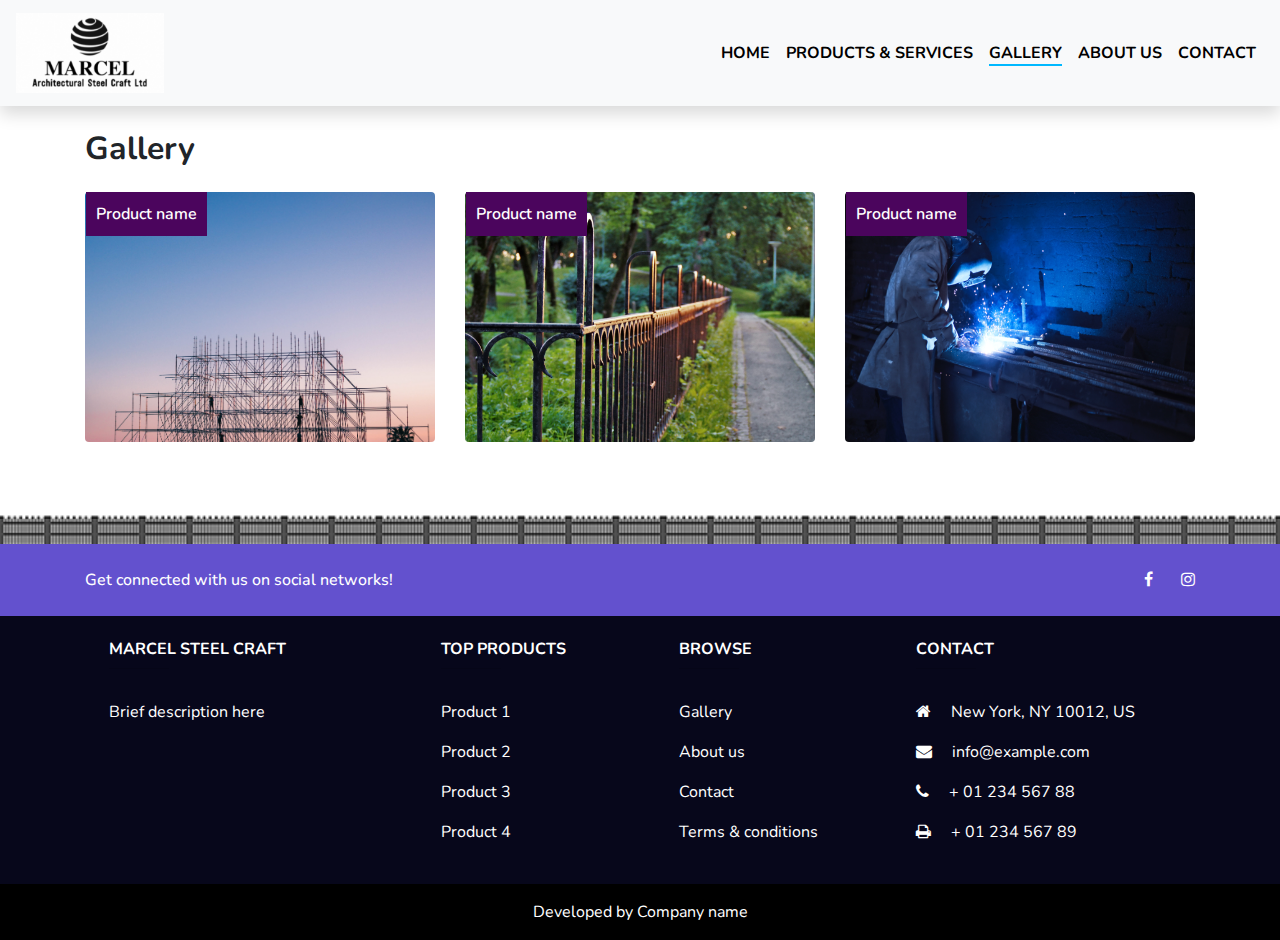
<file: gallery.html>
<!DOCTYPE html>
<html>
   <head>
      <title>Gallery</title>
      <meta charset="utf-8" />
      <meta name="viewport" content="width=device-width, initial-scale=1" />
      <script src="https://ajax.googleapis.com/ajax/libs/jquery/3.5.1/jquery.min.js"></script>
      <script src="script.js"></script>
      <link rel="stylesheet" href="style.css" />
      <link rel="stylesheet" href="gallery.css" />
      <link rel="stylesheet" href="https://stackpath.bootstrapcdn.com/font-awesome/4.7.0/css/font-awesome.min.css" />
      <link rel="stylesheet" href="https://maxcdn.bootstrapcdn.com/bootstrap/4.5.2/css/bootstrap.min.css" />
      <script src="https://maxcdn.bootstrapcdn.com/bootstrap/4.5.2/js/bootstrap.min.js"></script>
      <link rel="stylesheet" href="https://unpkg.com/aos@next/dist/aos.css" />
      <link rel="stylesheet" href="https://stackpath.bootstrapcdn.com/font-awesome/4.7.0/css/font-awesome.min.css" />
      <link rel="shortcut icon" type="image/png" href="" />
   </head>
   <body>
      <nav id="navbar" class="navbar nav-cu navbar-expand-md bg-light shadow justify-content-between">
         <a class="navbar-brand" href="#">
         <img id="logo" src="logo_.png" height="80" />
         </a>
         <button class="navbar-toggler" type="button" data-toggle="collapse" data-target="#collapsibleNavbar">
         <span class="navbar-toggler-icon"></span>
         </button>
         <div class="navbar-collapse collapse w-100 order-3 dual-collapse2">
            <ul class="navbar-nav ml-auto font-weight-bold">
               <li class="nav-item">
                  <a class="nav-link" href="index.html">HOME</a>
               </li>
               <li class="nav-item">
                  <a class="nav-link" href="#">PRODUCTS & SERVICES</a>
               </li>
               <li class="nav-item">
                  <a class="nav-link" href="gallery.html"><span style="border-bottom: 2px solid #00b8ff; width: 5px;">GALLERY</span></a>
               </li>
               <li class="nav-item">
                  <a class="nav-link" href="about.html">ABOUT US</a>
               </li>
               <li class="nav-item">
                  <a class="nav-link" href="contact.html">CONTACT</a>
               </li>
            </ul>
         </div>
      </nav>
      <div class="container mt-4">
         <h2 class="font-weight-bold">Gallery</h2>
         <div class="row mt-4">
            <div class="col-lg-4 col-md-12 mb-4 mb-lg-0">
               <img id="g-img" src="c3.jpg"  onclick= "showModal(this.src);"  height="250" class="w-100 shadow-1-strong rounded mb-4" alt="" />
               <div class="bottom-left">Product name</div>
            </div>
            <div class="col-lg-4 col-md-12 mb-4 mb-lg-0">
               <img id="g-img" src="c1.jpg"  onclick= "showModal(this.src);"   height="250" class="w-100 shadow-1-strong rounded mb-4" alt="" />
               <div class="bottom-left">Product name</div>
            </div>
            <div class="col-lg-4 col-md-12 mb-4 mb-lg-0">
               <img id="g-img" src="c2.jpg"  onclick= "showModal(this.src);"   height="250" class="w-100 shadow-1-strong rounded mb-4" alt="" />
               <div class="bottom-left">Product name</div>
            </div>
         </div>
      </div>
      <div id="previewModal" class="img-modal">
         <span class="close">&times;</span>
         <img class="img-modal-content" id="previewimage">
         <div id="caption"></div>
      </div>
      <br />    
      <br />   
      <div class="container-fluid bggrid"> </div>
      <footer class="page-footer" style="background: #07071b; color: white !important;">
         <div style="background-color: #6351ce;">
            <div class="container">
               <div class="row py-4 d-flex align-items-center">
                  <div class="col-md-6 col-lg-5 text-center text-md-left mb-4 mb-md-0">
                     <h6 class="mb-0">Get connected with us on social networks!</h6>
                  </div>
                  <div class="col-md-6 col-lg-7 text-center text-md-right">
                     <a class="fb-ic">
                     <i class="fa fa-facebook-f white-text mr-4"> </i>
                     </a>
                     <a class="ins-ic">
                     <i class="fa fa-instagram white-text"> </i>
                     </a>
                  </div>
               </div>
            </div>
         </div>
         <div class="container-fluid text-center text-md-left" style="background: #07071b;">
            <div class="container">
               <div class="row mt-4">
                  <div class="col-md-3 col-lg-4 col-xl-3 mx-auto mb-4">
                     <h6 class="text-uppercase font-weight-bold">Marcel steel craft</h6>
                     <hr class="mb-4 mt-0 d-inline-block mx-auto" style="width: 60px;" />

  
  
                     <p>Brief description here</p>
                  </div>
                  <div class="col-md-2 col-lg-2 col-xl-2 mx-auto mb-4">
                     <h6 class="text-uppercase font-weight-bold">Top Products</h6>
                     <hr class="deep-purple accent-2 mb-4 mt-0 d-inline-block mx-auto" style="width: 60px;" />
                     <p>
                        <a href="#!">Product 1</a>
                     </p>
                     <p>
                        <a href="#!">Product 2</a>
                     </p>
                     <p>
                        <a href="#!">Product 3</a>
                     </p>
                     <p>
                        <a href="#!">Product 4</a>
                     </p>
                  </div>
                  <div class="col-md-3 col-lg-2 col-xl-2 mx-auto mb-4">
                     <h6 class="text-uppercase font-weight-bold">Browse</h6>
                     <hr class="deep-purple accent-2 mb-4 mt-0 d-inline-block mx-auto" style="width: 60px;" />
                     <p>
                        <a href="#!">Gallery</a>
                     </p>
                     <p>
                        <a href="#!">About us</a>
                     </p>
                      <p>
                        <a href="#!">Contact</a>
                     </p>
                     <p>
                        <a href="#!">Terms & conditions</a>
                     </p>                    
                  </div>
                  <div class="col-md-4 col-lg-3 col-xl-3 mx-auto mb-md-0 mb-4">
                     <h6 class="text-uppercase font-weight-bold">Contact</h6>
                     <hr class="deep-purple accent-2 mb-4 mt-0 d-inline-block mx-auto" style="width: 60px;" />
                     <p><i class="fa fa-home mr-3"></i> New York, NY 10012, US</p>
                     <p><i class="fa fa-envelope mr-3"></i> info@example.com</p>
                     <p><i class="fa fa-phone mr-3"></i> + 01 234 567 88</p>
                     <p><i class="fa fa-print mr-3"></i> + 01 234 567 89</p>
                  </div>
               </div>
            </div>
         </div>
         <div class="footer-copyright text-center py-3" style="background: #000;">
            Developed by
            <a href="https://mdbootstrap.com/"> Company name</a>
         </div>
      </footer>
      <script src="https://unpkg.com/aos@next/dist/aos.js"></script>
      <script>
         AOS.init();
      </script>
      <script>
         var modal = document.getElementById("previewModal");
         
         var modalImg = document.getElementById("previewimage");
         var captionText = document.getElementById("caption");
         
         function showModal(img){
         modal.style.display = "block";
         modalImg.src = img;
         captionText.innerHTML = this.alt;
         }
         
         
         var span = document.getElementsByClassName("close")[0];
         
         
         span.onclick = function() { 
         modal.style.display = "none";
         }
         
         
         
      </script>
   </body>
</html>
</file>
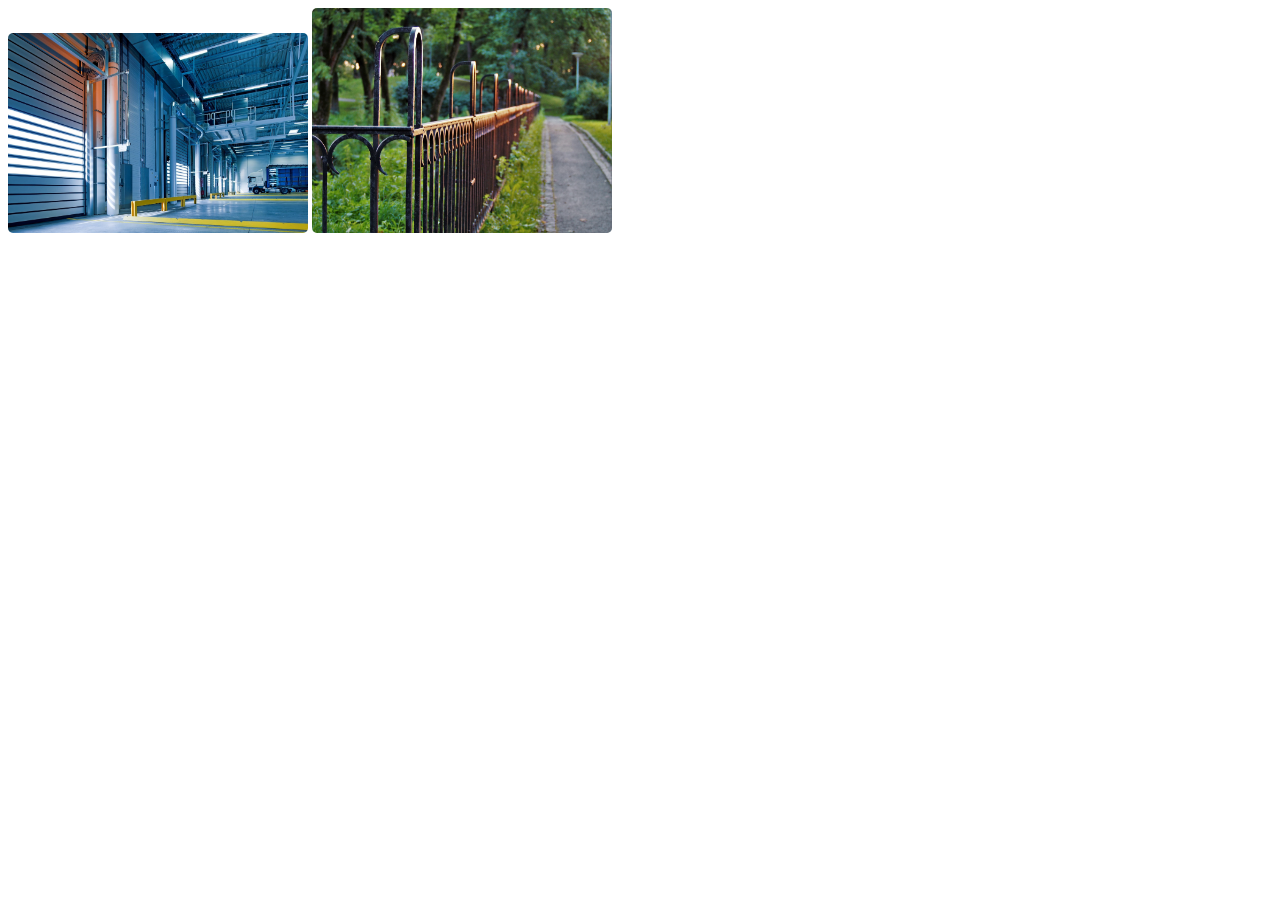
<file: modal_gallelry.html>
<!DOCTYPE html>
<html>
<head>
<meta name="viewport" content="width=device-width, initial-scale=1">
<style>
body {font-family: Arial, Helvetica, sans-serif;}

#g-img {
  border-radius: 5px;
  cursor: pointer;
  transition: 0.3s;
}

#g-img:hover {opacity: 0.7;}


.img-modal {
  display: none; 
  position: fixed; 
  z-index: 1; 
  padding-top: 100px; 
  left: 0;
  top: 0;
  width: 100%; 
  height: 100%; 
  overflow: auto; 
  background-color: rgb(0,0,0); 
  background-color: rgba(0,0,0,0.9); 
}


.img-modal-content {
  margin: auto;
  display: block;
  width: 80%;
  max-width: 700px;
}


#img-caption {
  margin: auto;
  display: block;
  width: 80%;
  max-width: 700px;
  text-align: center;
  color: #ccc;
  padding: 10px 0;
  height: 150px;
}


.img-modal-content, #img-caption {  
  -webkit-animation-name: zoom;
  -webkit-animation-duration: 0.6s;
  animation-name: zoom;
  animation-duration: 0.6s;
}

@-webkit-keyframes zoom {
  from {-webkit-transform:scale(0)} 
  to {-webkit-transform:scale(1)}
}

@keyframes zoom {
  from {transform:scale(0)} 
  to {transform:scale(1)}
}


.close {
  position: absolute;
  top: 15px;
  right: 35px;
  color: #f1f1f1;
  font-size: 40px;
  font-weight: bold;
  transition: 0.3s;
}

.close:hover,
.close:focus {
  color: #bbb;
  text-decoration: none;
  cursor: pointer;
}


@media only screen and (max-width: 700px){
  .img-modal-content {
    width: 100%;
  }
}
</style>
</head>
<body>


<img id="g-img" src="pimg.jpg" onclick= "showModal(this.src);" alt="Snow" style="width:100%;max-width:300px">
<img id="g-img" src="c1.jpg" onclick= "showModal(this.src);" alt="d" style="width:100%;max-width:300px">


<div id="myModal" class="img-modal">
  <span class="close">&times;</span>
  <img class="img-modal-content" id="previewimage">
  <div id="caption"></div>
</div>

<script>

var modal = document.getElementById("myModal");



var modalImg = document.getElementById("previewimage");
var captionText = document.getElementById("caption");

function showModal(img){
  modal.style.display = "block";
  modalImg.src = img;
  captionText.innerHTML = this.alt;
}


var span = document.getElementsByClassName("close")[0];


span.onclick = function() { 
  modal.style.display = "none";
}
</script>

</body>
</html>
</file>
<file: style.css>
@import url('https://fonts.googleapis.com/css2?family=Quicksand:wght@500&display=swap');
@import url('https://fonts.googleapis.com/css2?family=Hind+Siliguri:wght@300&display=swap');
@import url('https://fonts.googleapis.com/css2?family=Nanum+Gothic:wght@800&display=swap');
@import url('https://fonts.googleapis.com/css2?family=Nunito:wght@200&display=swap');
body{
	font-family: 'Nunito', sans-serif!important;
	overflow-x:hidden;
	margin:0;
	border:0;
}

.first{

	background-image: url('rescale-first.jpg');
	
	height:100vh;
	
	background-size: cover;
}
.second{

	background-image: url('bg-3.jpg');	
	
	background-size: cover;
}
.nav-link{
	color:black!important;
}

.first-text{
	text-shadow:  3px 5px 5px #000000;
	font-size: 70px;
	text-align: left;
	color: white;
}

.btn_submit{
	background-color:#3b3d15!important;
	border: 1px solid #3b3d15!important;
	color: white!important;
}


.separator {
  display: flex;
  align-items: center;
  text-align: center;
}

.separator::before,
.separator::after {
  content: '';
  flex: 1;
  border-bottom: 2px solid #fff;
}

.separator:not(:empty)::before {
  margin-right: .25em;
}

.separator:not(:empty)::after {
  margin-left: .25em;
}

.carousel-image{
	width:100%;
	height:400px;
}

.button_gen{
	width:210px;
	background: white;
	text-transform: uppercase;
	border:2px solid white;
	font-weight: bold;
	outline: none;
	height: 50px;
	font-size:18px;
	border-radius: 5px;
}

.button_gen:focus{
	outline:none;
}

.button_gen:hover{
	background:black;
	border:2px solid white;
	color:white;
	transition-duration: 0.6s;
}
.button_gen_{
	width:210px;
	background: black;
	text-transform: uppercase;
	border:2px solid black;
	font-weight: bold;
	outline: none;
	height: 50px;
	font-size:18px;
	border-radius: 5px;
	color:white;
}

.button_gen_:focus{
	outline:none;
}

.button_gen_:hover{
	background:none;	
	color:black;
	transition-duration: 0.6s;
}

.b_grey{
	background: rgb(2,0,36);
	background: linear-gradient(90deg, rgba(2,0,36,1) 0%, rgba(54,37,215,1) 0%, rgba(0,212,255,1) 100%);
}

.card_new{
	border:none!important;
	color:#000;
	background:#fff;
	box-shadow: 0 1px 6px rgb(165 167 175 / 28%);
}
.p_img{

	width: 100%;
	height: 300px;
}

.img_att{
	
	background-color: #e8db3f;	
	text-transform: uppercase;
}


.slideshow-container {
  position: relative;
  background: #fff;
}


.mySlides {
  display: none;
  padding:20px;
  text-align: center;
}


.prev, .next {
  cursor: pointer;
  position: absolute;
  top: 50%;
  width: auto;
  margin-top: -30px;
  padding: 16px;
  color: #888;
  font-weight: bold;
  font-size: 20px;
  border-radius: 0 3px 3px 0;
  user-select: none;
}


.next {
  position: absolute;
  right: 0;
  border-radius: 3px 0 0 3px;
}

/* On hover, add a black background color with a little bit see-through */
.prev:hover, .next:hover {
  background-color: rgba(0,0,0,0.8);
  color: white;
}

/* The dot/bullet/indicator container */
.dot-container {
    text-align: center;
    padding: 20px;
    background: #fff;
}

/* The dots/bullets/indicators */
.dot {
  cursor: pointer;
  height: 15px;
  width: 15px;
  margin: 0 2px;
  background-color: #bbb;
  border-radius: 50%;
  display: inline-block;
  transition: background-color 0.6s ease;
}

/* Add a background color to the active dot/circle */
.active, .dot:hover {
  background-color: #717171;
}

/* Add an italic font style to all quotes */
q {font-style: italic;font-size: 25px;}

/* Add a blue color to the author */
.author {color: cornflowerblue;}

a:hover {
    color: #0056b3;
    text-decoration: none!important;
}

.enquire{
	background-color: #f3f3f3;
	background-image: url('bg-4.jpg');
	background-size: cover;
	background-repeat: no-repeat;

}

.btn_enquire{
	width:210px;
	background: orange;
	text-transform: uppercase;
	border:2px solid orange;
	font-weight: bold;
	outline: none;
	height: 50px;
	font-size:18px;
	border-radius: 5px;
	color:white;
}

.btn_enquire:focus{
	outline:none;
}

.btn_enquire:hover{
	background:none;	
	color:white;
	transition-duration: 0.6s;
}
.h-sil-gf{
	font-family: 'Hind Siliguri', sans-serif;
}

.footer_enquire_btn{
	width:150px;
	background: orange;
	text-transform: uppercase;
	border:2px solid orange;
	font-weight: bold;
	outline: none;	
	font-size:18px;	
	color:white;
	border-radius: 5px;
}

.footer_enquire_btn:focus{
	outline:none;
}

.footer_enquire_btn:hover{
	background:none;	
	color:white;
	transition-duration: 0.6s;
}

a {
	color:white!important;
}


.content-box{

	position: absolute;
	top:50%;
	left:50%;
	align-content: center;
	transform: translate(-50%, -50%);

}


#navbar {
	transition: 0.4s!important;		
}

#logo {
	transition: 0.4s;	

	
}
.contact{


	background: rgb(2,0,36);
	background: linear-gradient(90deg, rgba(2,0,36,1) 0%, rgba(215,192,37,1) 0%, rgba(250,255,0,1) 100%);
}
.card_bg{

	background:#f5ec9fb5!important;
}

.c_form_input{
	background-color: #ffffff00!important;
	color: black!important;
    border: none!important;
    border-bottom: 2px solid white!important;    
}

.c_form_input:focus{	
	box-shadow: none!important;
}

.bggrid{
	min-height:30px; 
	background-size: cover;
	background-image: url('gridbg.png')

}

#about{
	background-image:url('contactbg.jpg');
	background-size: cover;
	color: white;
	background-repeat: no-repeat;
}


@media only screen and (min-width: 100px) {


  .first-text{  	
    font-size: 35px;
    font-weight: bolder;
    text-shadow: 0px 1px 3px #000000;
  }
   .fixed-top{
  	position: relative!important;
  }
}



@media only screen and (min-width: 350px) {


  .first-text{  	
    font-size: 40px;
    font-weight: bolder;

    text-shadow: 0px 1px 3px #000000;
  }
  .fixed-top{
  		position: relative!important;
  }
}


@media only screen and (min-width: 600px)  {
  .first-text {  	   
  	font-size:60px;
  	margin-top:10px;
  }
  .fixed-top{
  		position: fixed!important;
  }
}
</file>
<file: gallery.css>
#g-img {
  border-radius: 5px;
  cursor: pointer;
  transition: 0.3s;
}

#g-img:hover {opacity: 0.7;}


.img-modal {
  display: none; 
  position: fixed; 
  z-index: 1; 
  padding-top: 100px; 
  left: 0;
  top: 0;
  width: 100%; 
  height: 100%; 
  overflow: auto; 
  background-color: rgb(0,0,0); 
  background-color: rgba(0,0,0,0.9); 
}


.img-modal-content {
  margin: auto;
  display: block;
  width: 80%;
  max-width: 700px;
}


#img-caption {
  margin: auto;
  display: block;
  width: 80%;
  max-width: 700px;
  text-align: center;
  color: #ccc;
  padding: 10px 0;
  height: 150px;
}

.bottom-left {
    position: absolute;
    top:0px;
    left:16px;
    background: #4b055d;
    padding: 10px;
    color: white;
    font-weight: 600;
    word-wrap: break-word;
    max-width:60%;
}


.img-modal-content, #img-caption {  
  -webkit-animation-name: zoom;
  -webkit-animation-duration: 0.6s;
  animation-name: zoom;
  animation-duration: 0.6s;
}

@-webkit-keyframes zoom {
  from {-webkit-transform:scale(0)} 
  to {-webkit-transform:scale(1)}
}

@keyframes zoom {
  from {transform:scale(0)} 
  to {transform:scale(1)}
}


.close {
  position: absolute;
  top: 15px;
  right: 35px;
  color: #f1f1f1;
  font-size: 40px;
  font-weight: bold;
  transition: 0.3s;
}

.close:hover,
.close:focus {
  color: #bbb;
  text-decoration: none;
  cursor: pointer;
}


@media only screen and (max-width: 700px){
  .img-modal-content {
    width: 100%;
  }
}
</file>
